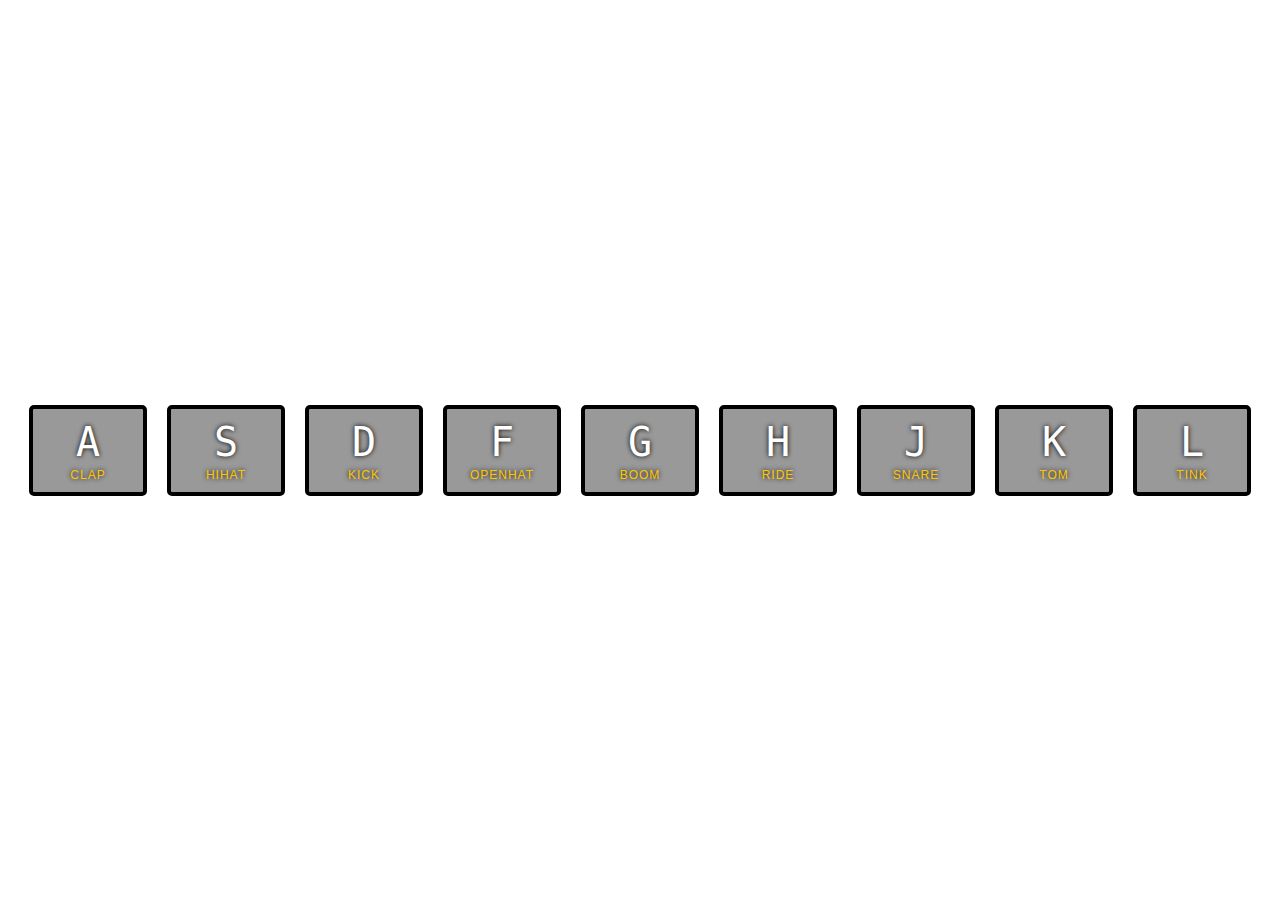
<file: DrumKit/index.html>
<!DOCTYPE html>
<html lang="en">

<head>
  <meta charset="UTF-8">
  <title>JS Drum Kit</title>
  <link rel="stylesheet" href="style.css">
</head>

<body>
  <div class="keys">
    <div data-key="65" class="key">
      <kbd>A</kbd>
      <span class="sound">clap</span>
    </div>
    <div data-key="83" class="key">
      <kbd>S</kbd>
      <span class="sound">hihat</span>
    </div>
    <div data-key="68" class="key">
      <kbd>D</kbd>
      <span class="sound">kick</span>
    </div>
    <div data-key="70" class="key">
      <kbd>F</kbd>
      <span class="sound">openhat</span>
    </div>
    <div data-key="71" class="key">
      <kbd>G</kbd>
      <span class="sound">boom</span>
    </div>
    <div data-key="72" class="key">
      <kbd>H</kbd>
      <span class="sound">ride</span>
    </div>
    <div data-key="74" class="key">
      <kbd>J</kbd>
      <span class="sound">snare</span>
    </div>
    <div data-key="75" class="key">
      <kbd>K</kbd>
      <span class="sound">tom</span>
    </div>
    <div data-key="76" class="key">
      <kbd>L</kbd>
      <span class="sound">tink</span>
    </div>
  </div>
  <audio data-key="65" src="sounds/clap.wav"></audio>
  <audio data-key="83" src="sounds/hihat.wav"></audio>
  <audio data-key="68" src="sounds/kick.wav"></audio>
  <audio data-key="70" src="sounds/openhat.wav"></audio>
  <audio data-key="71" src="sounds/boom.wav"></audio>
  <audio data-key="72" src="sounds/ride.wav"></audio>
  <audio data-key="74" src="sounds/snare.wav"></audio>
  <audio data-key="75" src="sounds/tom.wav"></audio>
  <audio data-key="76" src="sounds/tink.wav"></audio>
  <script>

  function addClass(e) {
    const audio = document.querySelector(`audio[data-key="${e.keyCode}"]`);
    const key = document.querySelector(`.key[data-key="${e.keyCode}"]`);
    if (!audio) return;
    audio.currentTime = 0; // rewind to start
    audio.play();
    key.classList.add('playing');
  }

  function removeClass(e) {
    const key = document.querySelector(`.key[data-key="${e.keyCode}"]`);
    key.classList.remove('playing');
  }

  window.addEventListener('keydown', addClass);

  window.addEventListener('keyup', removeClass);
  </script>
</body>

</html>
</file>
<file: DrumKit/style.css>
html {
  font-size: 10px;
  background: url(http://i.imgur.com/b9r5sEL.jpg) bottom center;
  background-size: cover;
}
body,html {
  margin: 0;
  padding: 0;
  font-family: sans-serif;
}

.keys {
  display: flex;
  flex: 1;
  min-height: 100vh;
  align-items: center;
  justify-content: center;
}

.key {
  border: .4rem solid black;
  border-radius: .5rem;
  margin: 1rem;
  font-size: 1.5rem;
  padding: 1rem .5rem;
  transition: all .07s ease;
  width: 10rem;
  text-align: center;
  color: white;
  background: rgba(0,0,0,0.4);
  text-shadow: 0 0 .5rem black;
}

.playing {
  transform: scale(1.1);
  border-color: #ffc600;
  box-shadow: 0 0 1rem #ffc600;
}

kbd {
  display: block;
  font-size: 4rem;
}

.sound {
  font-size: 1.2rem;
  text-transform: uppercase;
  letter-spacing: .1rem;
  color: #ffc600;
}
</file>
